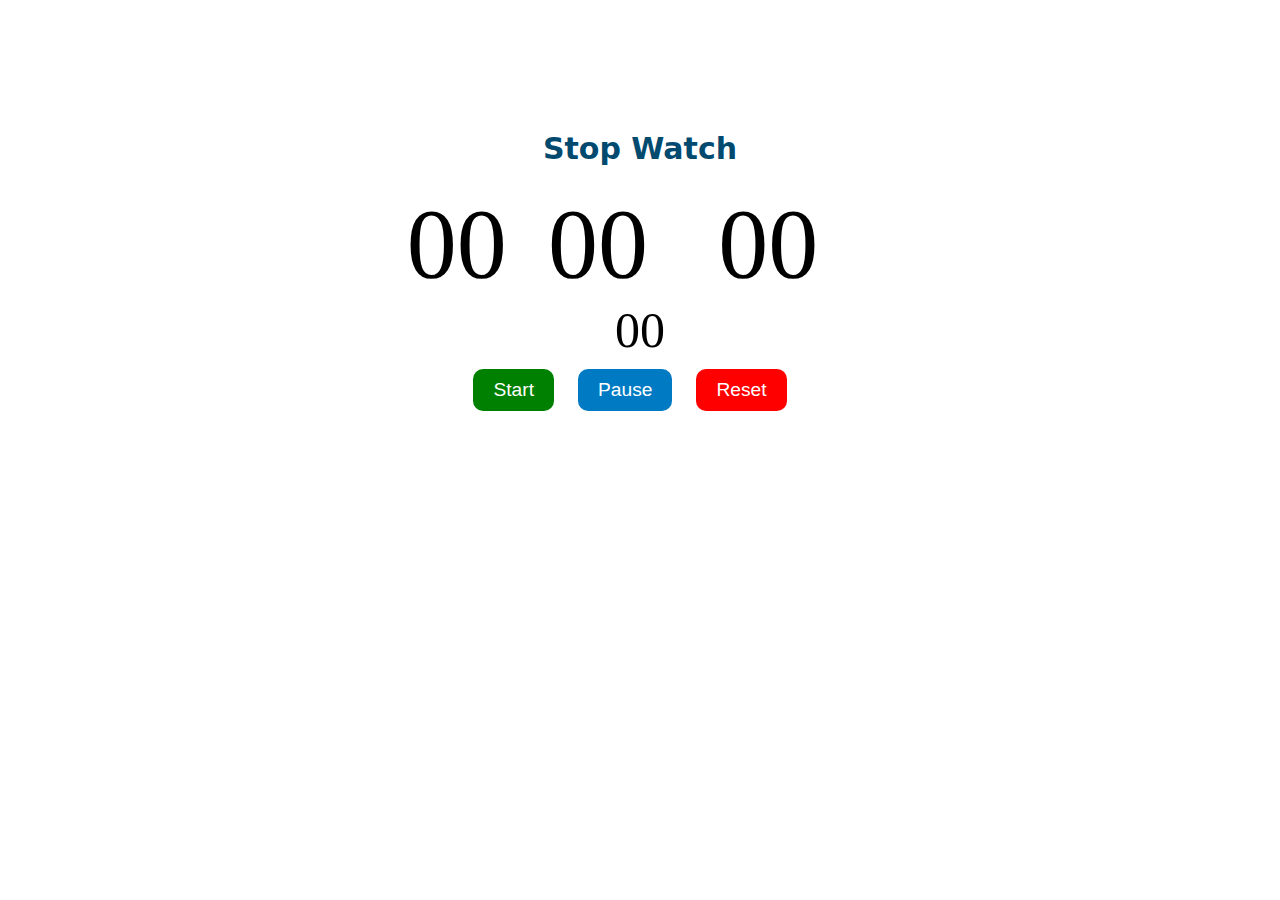
<file: jsStopwatch/index.html>
<!DOCTYPE html>
<html lang="en">
<head>
    <meta charset="UTF-8">
    <meta name="viewport" content="width=device-width, initial-scale=1.0">
    <title>Stop Watch</title>
    <link rel="stylesheet" href="./index.css">
</head>
<body>
    <div id="main">
        <div> <h1>Stop Watch</h1></div>
        <div id="time">  
            <span class="digit" id="hr" >00</span>
            <span class="text">hr</span>
            <span class="digit" id="min" >00</span>
            <span class="text">min</span>
            <span class="digit" id="sec" >00</span>
            <span class="text">sec</span>
            <span class="digit" id="count" >00</span>
        </div> 
        <div id="btn-container">
            <button class="btn" id="start" onclick="start()">Start</button>
            <button class="btn" id="pause" onclick="pause()">Pause</button>
            <button class="btn" id="reset" onclick="reset()">Reset</button>
        </div>
    </div>
</body>
</html>
<script src="./index.js">
</script>
</file>
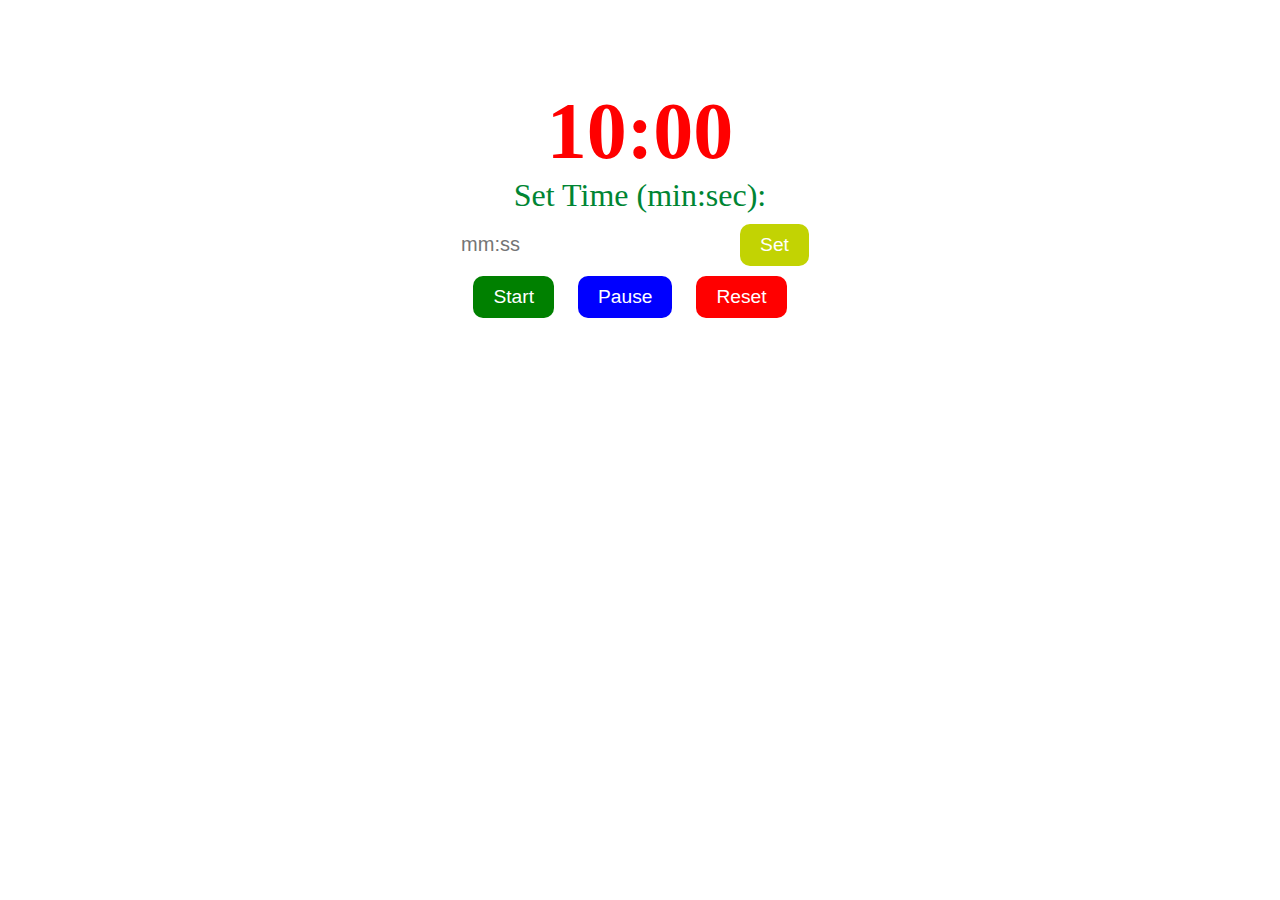
<file: jsTimer/index.html>
<!DOCTYPE html>
<html lang="en">
<head>
    <meta charset="UTF-8">
    <meta name="viewport" content="width=device-width, initial-scale=1.0">
    <title>Timer</title>
    <link rel="stylesheet" href="./index.css">
</head>
<body>
    <div id="main-continer">
        <div id="timer"></div>
        <label for="newTime">Set Time (min:sec): </label>
        <br>
        <input type="text" id="newTime" placeholder="mm:ss">
        <button class="btn" id="set" onclick="changeTimer()">Set</button>
        <br>
        <button class="btn" id="start" onclick="startTimer()">Start</button>
        <button class="btn" id="pause" onclick="pauseTimer()">Pause</button>
        <button class="btn" id="reset" onclick="resetTimer()">Reset</button>
    </div>
</body>
</html>
<script src="./index.js"></script>
</file>
<file: jsStopwatch/index.css>
body{
    background-image: url('https://wallpapers.com/images/high/wide-open-crater-anime-landscape-xo4qj5s1dm0gaynf.webp');
    background-size: 100%;
}

#main{
    text-align: center;
    margin:8% auto auto auto;
    width: 40%;
    height: auto;
    padding: 10px;
    
}

h1{
    font-size: 30px;
    color: rgb(0, 74, 111);
    font-family: system-ui, -apple-system, BlinkMacSystemFont, 'Segoe UI', Roboto, Oxygen, Ubuntu, Cantarell, 'Open Sans', 'Helvetica Neue', sans-serif;
}
.digit{
    font-size: 100px;
}

.text{
    font-size: 40px;
    color: white;
}

#count{
    font-size: 50px;
}

.btn{
    margin-top: 10px;
    margin-right: 20px;
    padding: 10px;
    padding-left: 20px;
    padding-right: 20px;
    border-radius: 10px;
    border: none;
    font-size: larger;
    cursor: pointer;
}

#start{
  background-color: green;
  color: white;
}

#pause{
    background-color: rgb(0, 123, 195);
    color: white;   
}

#reset{
    background-color: red;
    color: white;
}
</file>
<file: jsTimer/index.css>
body{
    background-image: url("https://wallpapers.com/images/high/black-gothic-floral-fondos-de-pantalla-dtgf3ifixdiyimce.webp");
    background-size: 100%;
}

#main-continer{
    text-align: center;
    margin:6% auto auto auto;
    width: 40%;
    height: 100px;
    padding: 10px;
     
}

label{
    font-size: 30px;
    font-size: xx-large;
    color: #008533;
}

input{
    padding: 10px;
    border: none;
    border-radius: 10px;
    font-size: 20px;
    color: rgb(0, 0, 0);
}

#timer{
    font-size: 80px;
    font-weight: bolder;
    color: red;
}

.btn{
    margin-top: 10px;
    margin-right: 20px;
    padding: 10px;
    padding-left: 20px;
    padding-right: 20px;
    border-radius: 10px;
    border: none;
    font-size: larger;
    cursor: pointer;
}

#set{
    background-color: rgb(194, 211, 3);
    color: white;
}

#start{
  background-color: green;
  color: white;
}

#pause{
    background-color: blue;
    color: white;   
}

#reset{
    background-color: red;
    color: white;
}
</file>
